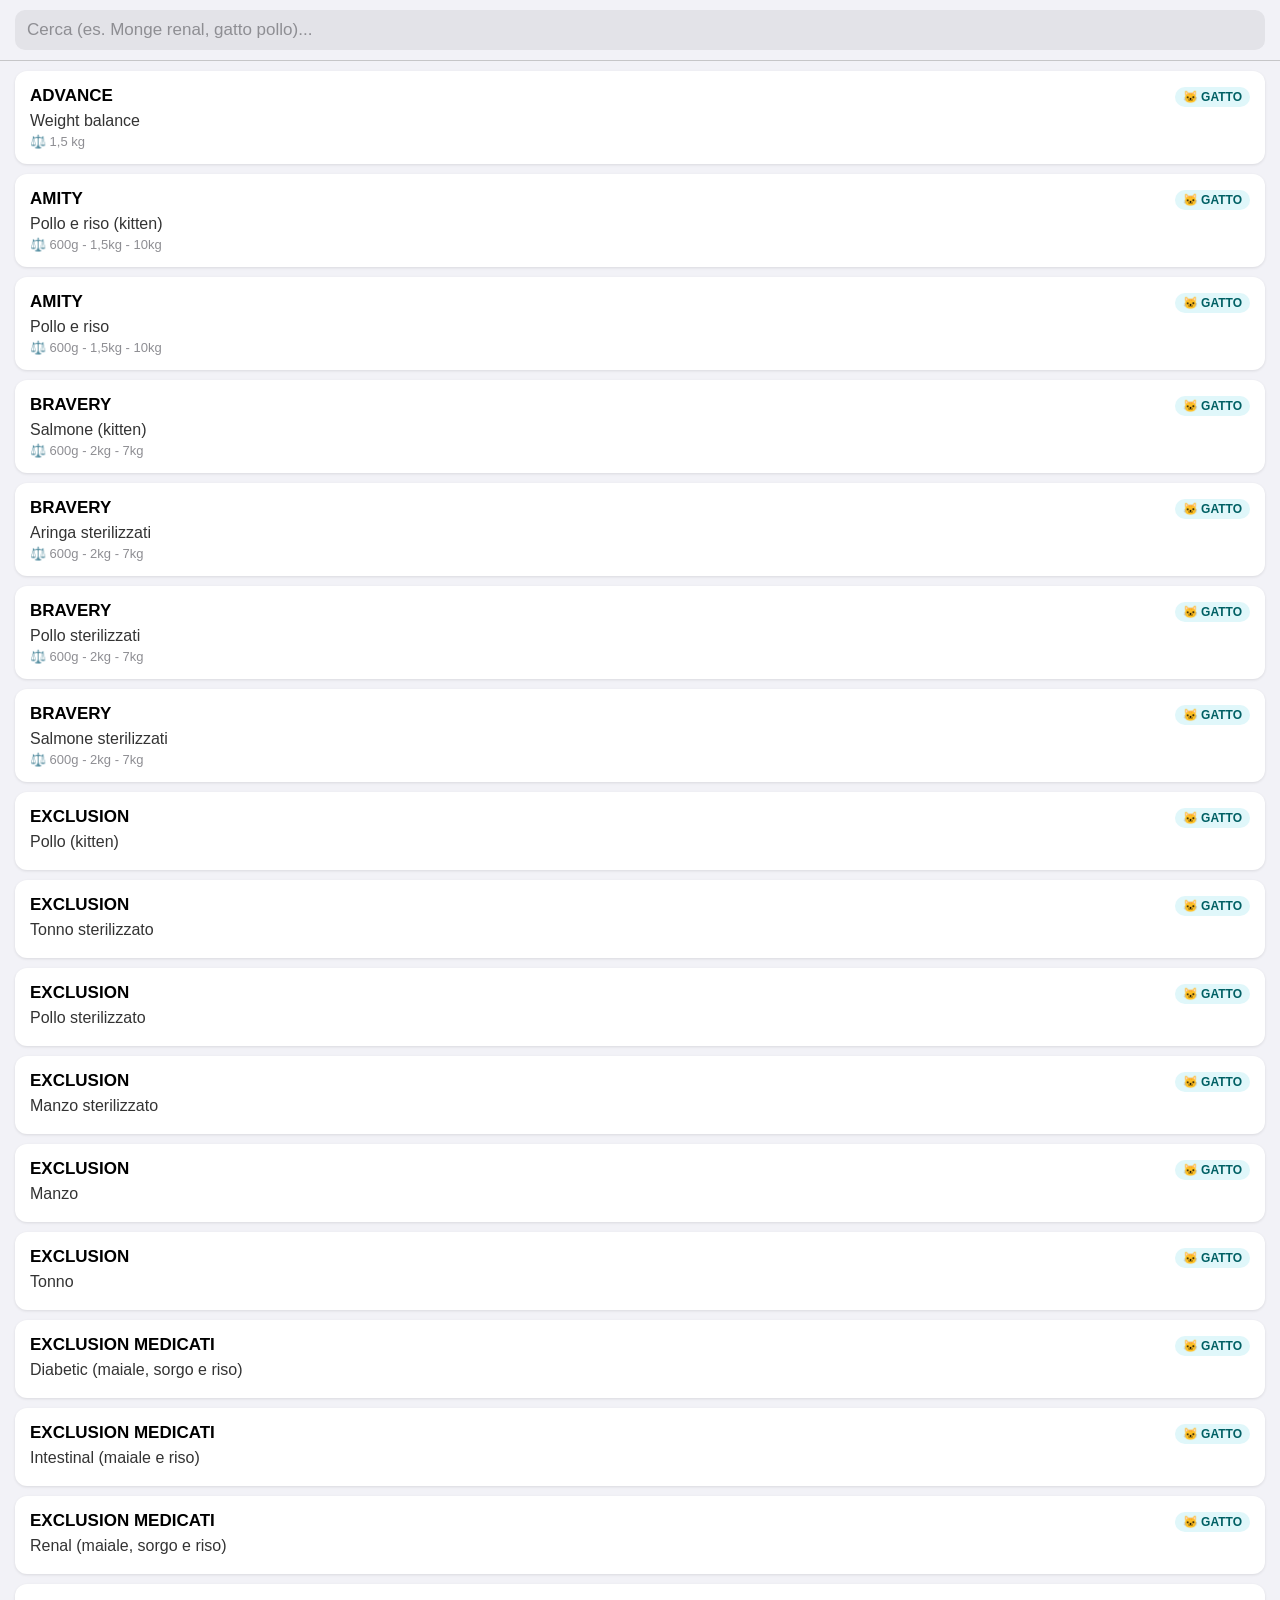
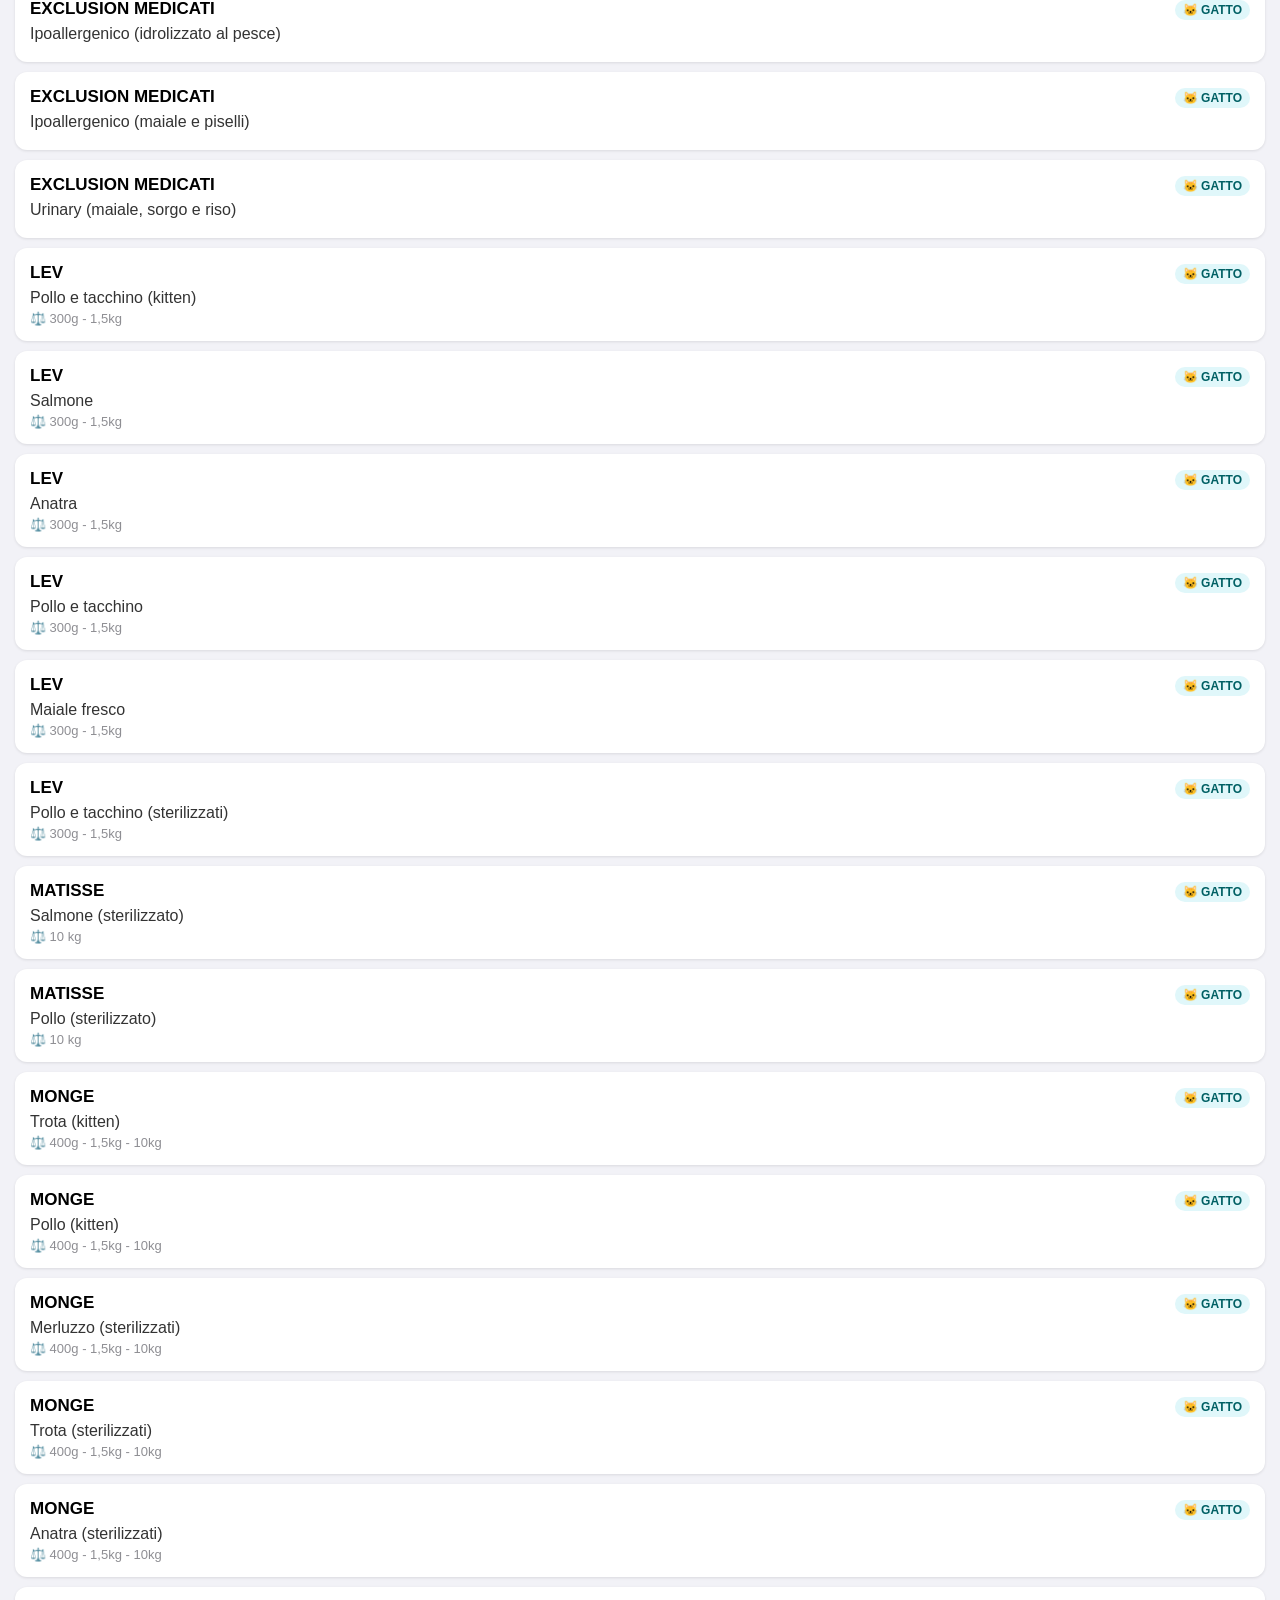
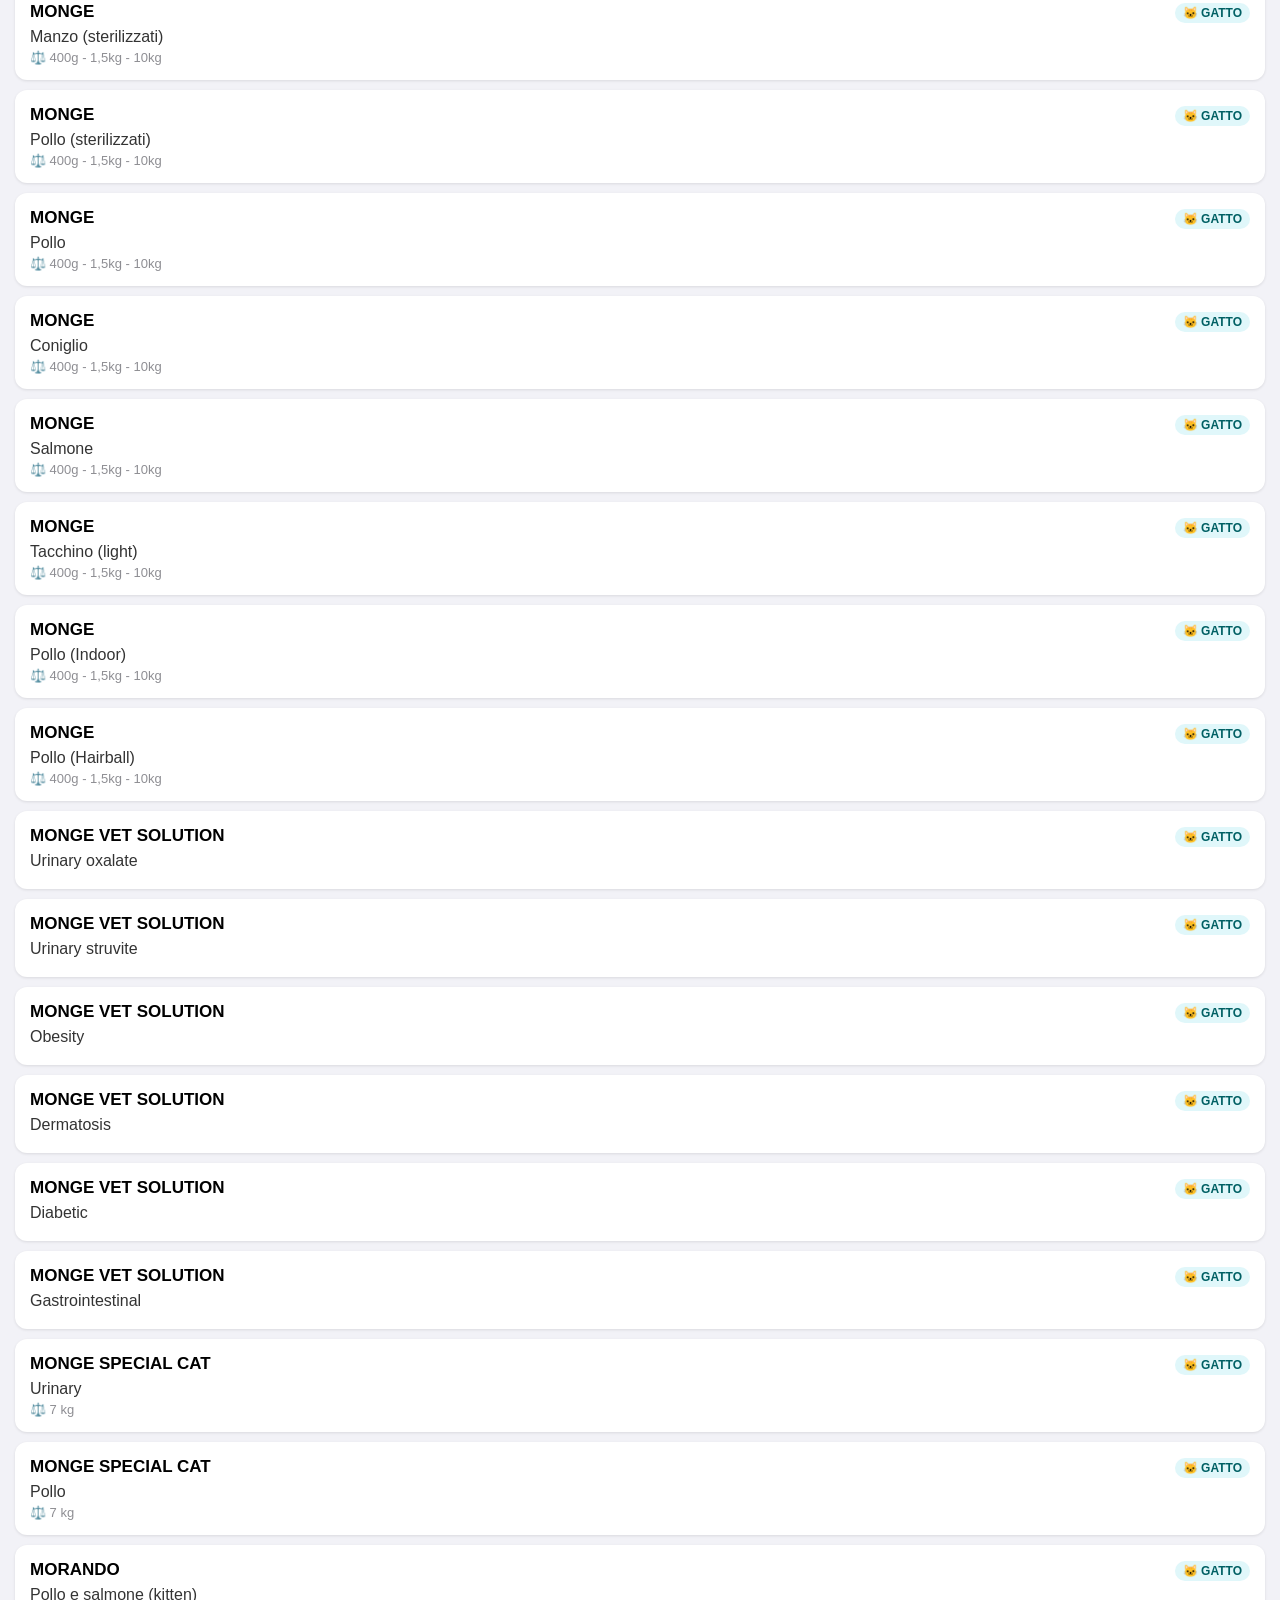
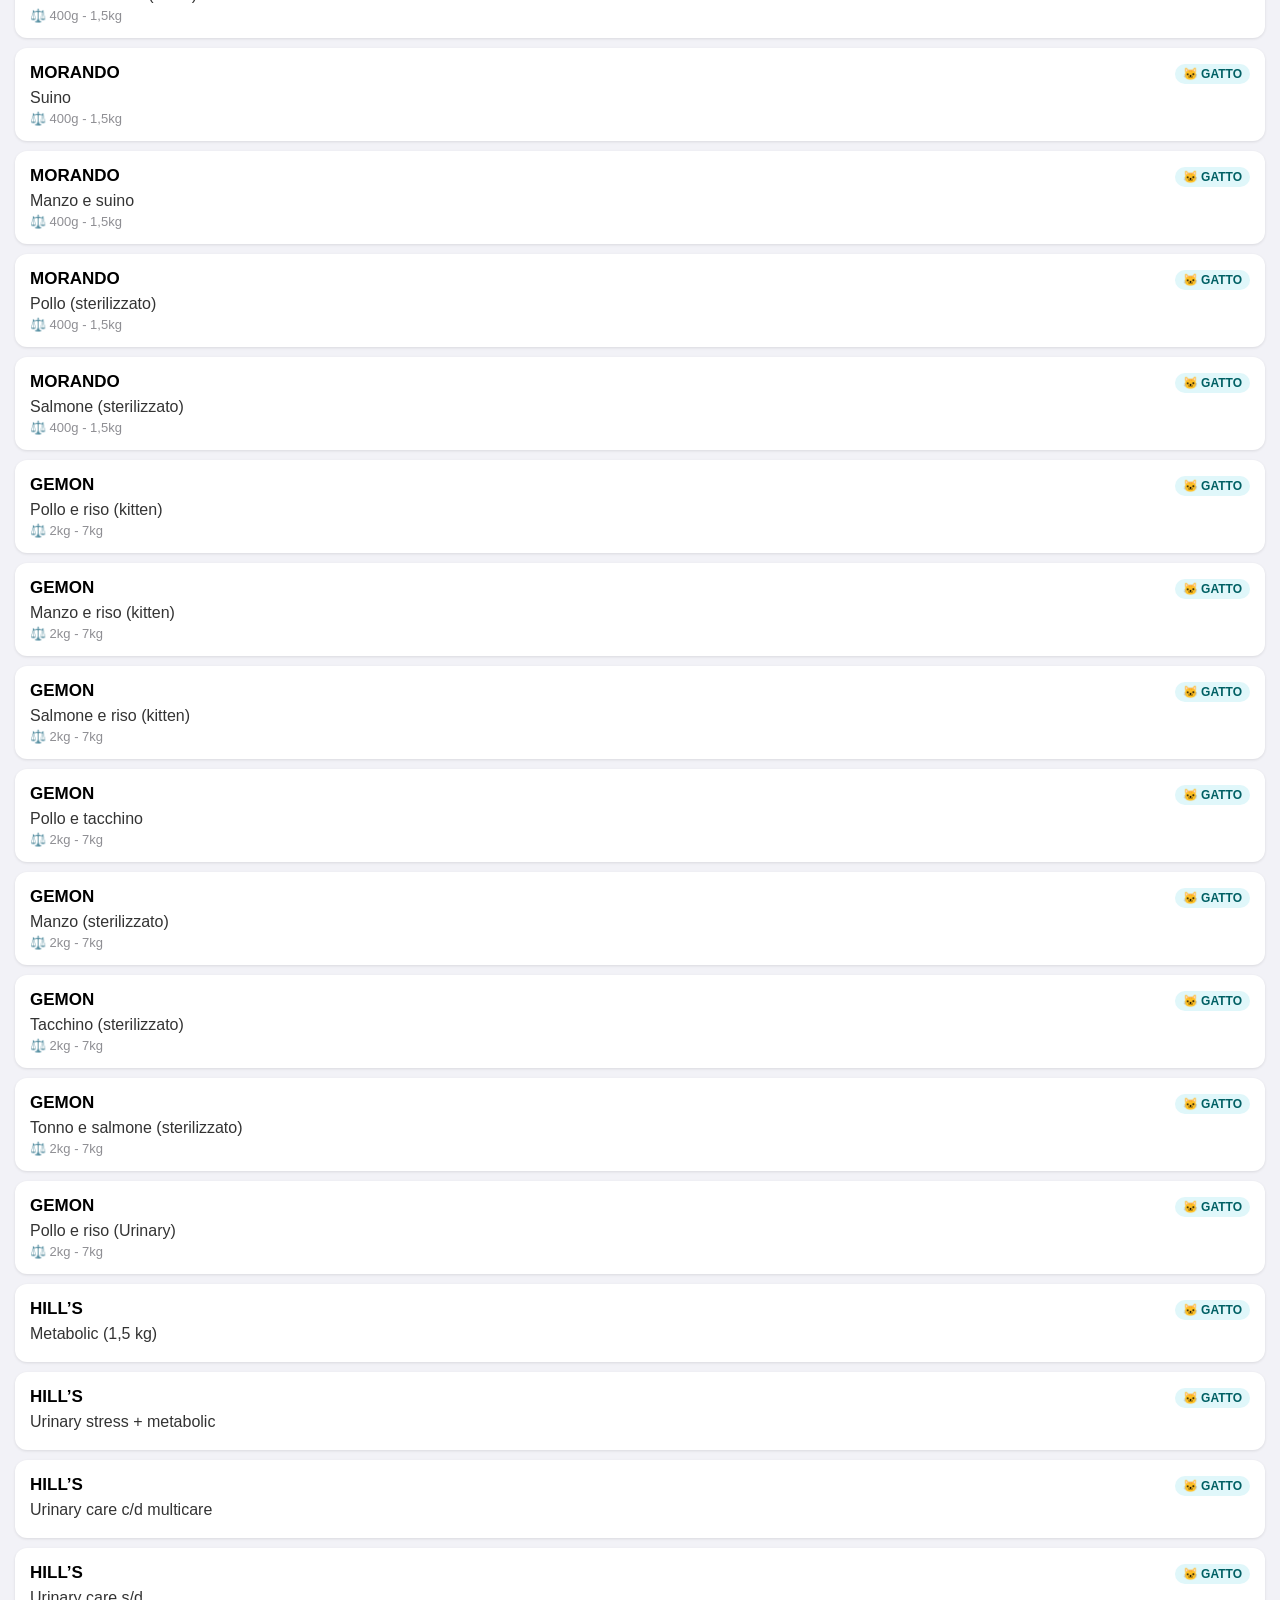
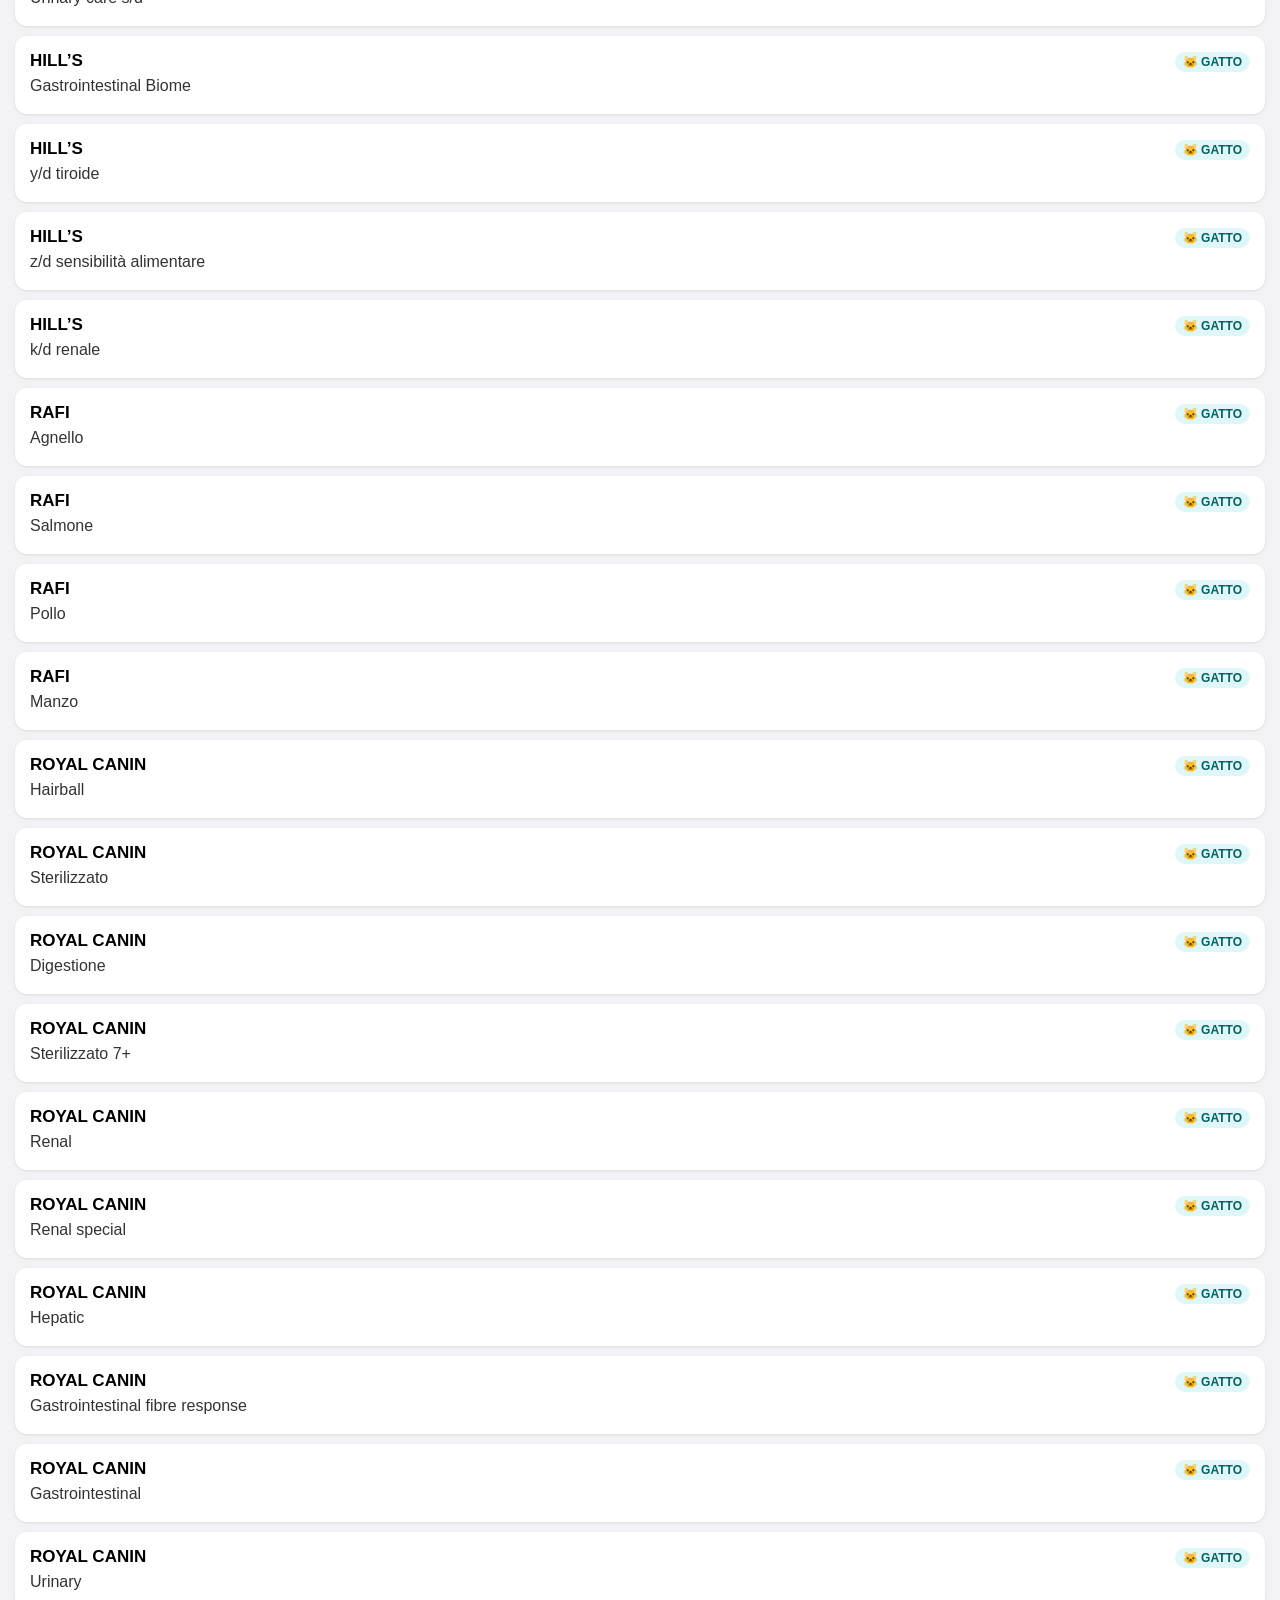
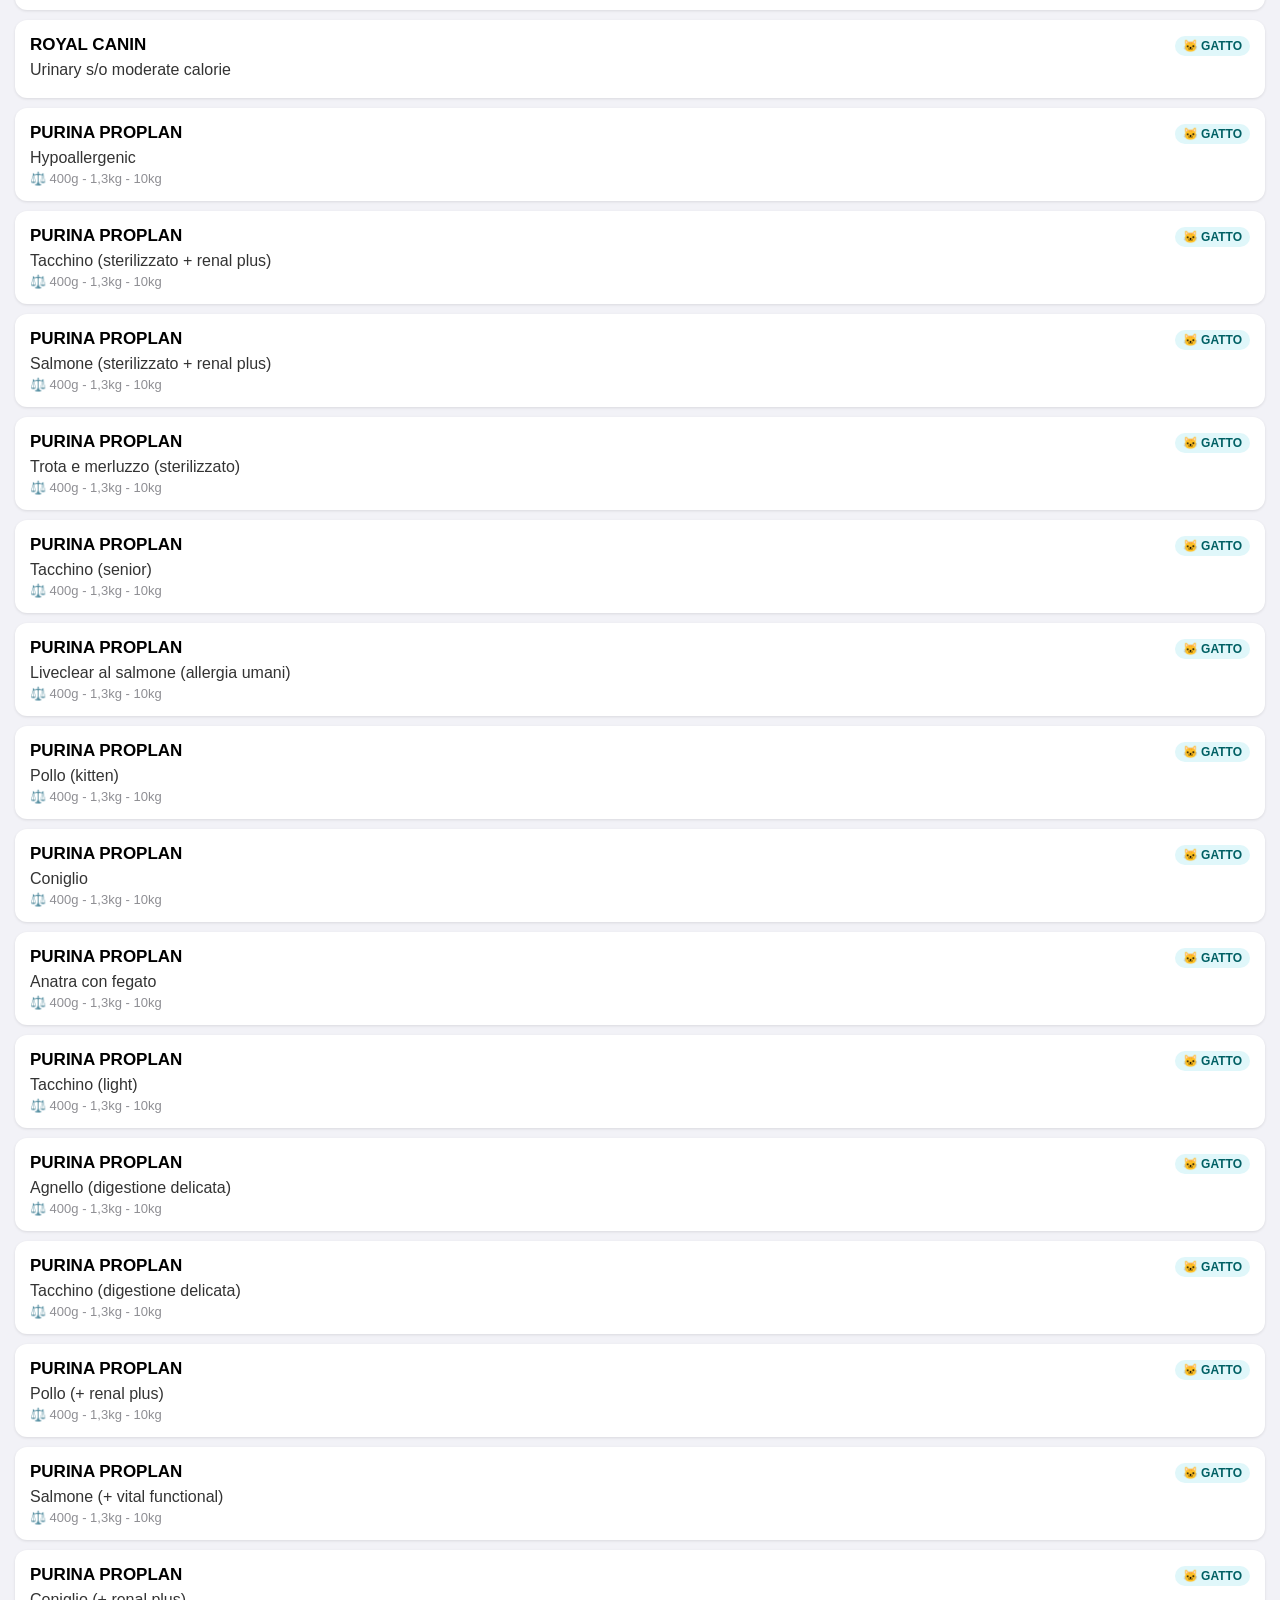
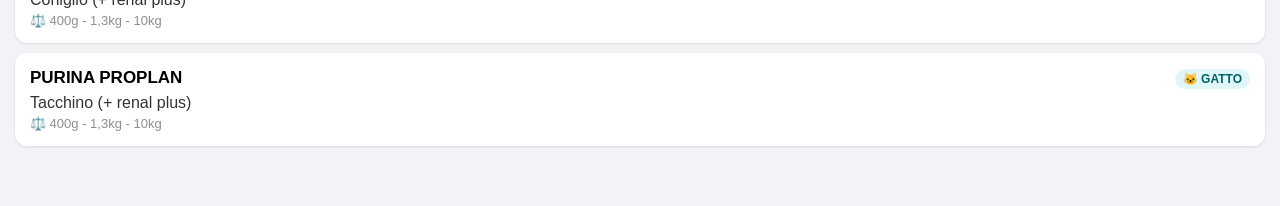
<file: prodotti.html>
<!DOCTYPE html>
<html lang="it">
<head>
    <meta charset="UTF-8">
    <meta name="viewport" content="width=device-width, initial-scale=1.0, maximum-scale=1.0, user-scalable=no">
    <meta name="apple-mobile-web-app-capable" content="yes">
    <meta name="apple-mobile-web-app-status-bar-style" content="default">
    <title>Listino Pet Food</title>
    <style>
        body { 
            font-family: -apple-system, BlinkMacSystemFont, "Segoe UI", Roboto, Helvetica, Arial, sans-serif;
            background-color: #f2f2f7; 
            margin: 0; 
            padding: 0; 
            -webkit-tap-highlight-color: transparent;
        }

        /* Header Fisso */
        .search-container {
            position: sticky;
            top: 0;
            background-color: rgba(242, 242, 247, 0.95);
            padding: 10px 15px;
            z-index: 1000;
            border-bottom: 1px solid #c6c6c8;
            backdrop-filter: blur(10px);
        }

        /* Input Ricerca */
        #search-input {
            width: 100%;
            padding: 10px 12px;
            font-size: 17px;
            border: none;
            border-radius: 10px;
            background-color: #e3e3e8;
            color: #000;
            outline: none;
            box-sizing: border-box;
            appearance: none;
            -webkit-appearance: none;
        }
        #search-input::placeholder { color: #8e8e93; }

        /* Lista */
        .product-list { 
            list-style: none; 
            padding: 0 15px 40px 15px; 
            margin: 10px 0;
        }

        /* Card Prodotto */
        .product-item {
            background-color: #fff;
            padding: 15px;
            margin-bottom: 10px;
            border-radius: 12px;
            box-shadow: 0 1px 3px rgba(0,0,0,0.1);
            display: flex;
            flex-direction: column;
        }

        .header-row {
            display: flex;
            justify-content: space-between;
            align-items: baseline;
            margin-bottom: 5px;
        }

        .brand-name {
            font-size: 17px;
            font-weight: 700;
            color: #000;
            text-transform: uppercase;
        }

        .badge {
            font-size: 12px;
            padding: 3px 8px;
            border-radius: 12px;
            font-weight: 600;
            text-transform: uppercase;
        }
        .badge.cat { background-color: #e0f7fa; color: #006064; }
        .badge.dog { background-color: #fff3e0; color: #e65100; }

        .variant-name {
            font-size: 16px;
            color: #333;
            margin-bottom: 4px;
        }

        .pack-info {
            font-size: 13px;
            color: #8e8e93;
        }

        .no-results {
            text-align: center;
            color: #8e8e93;
            margin-top: 40px;
            font-size: 16px;
        }
        
        /* Evidenzia keyword trovate */
        .highlight { background-color: yellow; }
    </style>
</head>
<body>

    <div class="search-container">
        <input type="search" id="search-input" placeholder="Cerca (es. Monge renal, gatto pollo)..." autocomplete="off">
    </div>

    <ul id="results-container" class="product-list"></ul>

    <script>
        // --- DATABASE PRODOTTI ---
        // Ho strutturato i tuoi dati in questo array
        const rawData = [
            // --- GATTO ---
            {t: "cat", b: "ADVANCE", w: "1,5 kg", v: ["Weight balance"]},
            {t: "cat", b: "AMITY", w: "600g - 1,5kg - 10kg", v: ["Pollo e riso (kitten)", "Pollo e riso"]},
            {t: "cat", b: "BRAVERY", w: "600g - 2kg - 7kg", v: ["Salmone (kitten)", "Aringa sterilizzati", "Pollo sterilizzati", "Salmone sterilizzati"]},
            {t: "cat", b: "EXCLUSION", w: "", v: ["Pollo (kitten)", "Tonno sterilizzato", "Pollo sterilizzato", "Manzo sterilizzato", "Manzo", "Tonno"]},
            {t: "cat", b: "EXCLUSION MEDICATI", w: "", v: ["Diabetic (maiale, sorgo e riso)", "Intestinal (maiale e riso)", "Renal (maiale, sorgo e riso)", "Ipoallergenico (idrolizzato al pesce)", "Ipoallergenico (maiale e piselli)", "Urinary (maiale, sorgo e riso)"]},
            {t: "cat", b: "LEV", w: "300g - 1,5kg", v: ["Pollo e tacchino (kitten)", "Salmone", "Anatra", "Pollo e tacchino", "Maiale fresco", "Pollo e tacchino (sterilizzati)"]},
            {t: "cat", b: "MATISSE", w: "10 kg", v: ["Salmone (sterilizzato)", "Pollo (sterilizzato)"]},
            {t: "cat", b: "MONGE", w: "400g - 1,5kg - 10kg", v: ["Trota (kitten)", "Pollo (kitten)", "Merluzzo (sterilizzati)", "Trota (sterilizzati)", "Anatra (sterilizzati)", "Manzo (sterilizzati)", "Pollo (sterilizzati)", "Pollo", "Coniglio", "Salmone", "Tacchino (light)", "Pollo (Indoor)", "Pollo (Hairball)"]},
            {t: "cat", b: "MONGE VET SOLUTION", w: "", v: ["Urinary oxalate", "Urinary struvite", "Obesity", "Dermatosis", "Diabetic", "Gastrointestinal"]},
            {t: "cat", b: "MONGE SPECIAL CAT", w: "7 kg", v: ["Urinary", "Pollo"]},
            {t: "cat", b: "MORANDO", w: "400g - 1,5kg", v: ["Pollo e salmone (kitten)", "Suino", "Manzo e suino", "Pollo (sterilizzato)", "Salmone (sterilizzato)"]},
            {t: "cat", b: "GEMON", w: "2kg - 7kg", v: ["Pollo e riso (kitten)", "Manzo e riso (kitten)", "Salmone e riso (kitten)", "Pollo e tacchino", "Manzo (sterilizzato)", "Tacchino (sterilizzato)", "Tonno e salmone (sterilizzato)", "Pollo e riso (Urinary)"]},
            {t: "cat", b: "HILL’S", w: "", v: ["Metabolic (1,5 kg)", "Urinary stress + metabolic", "Urinary care c/d multicare", "Urinary care s/d", "Gastrointestinal Biome", "y/d tiroide", "z/d sensibilità alimentare", "k/d renale"]},
            {t: "cat", b: "RAFI", w: "", v: ["Agnello", "Salmone", "Pollo", "Manzo"]},
            {t: "cat", b: "ROYAL CANIN", w: "", v: ["Hairball", "Sterilizzato", "Digestione", "Sterilizzato 7+", "Renal", "Renal special", "Hepatic", "Gastrointestinal fibre response", "Gastrointestinal", "Urinary", "Urinary s/o moderate calorie"]},
            {t: "cat", b: "PURINA PROPLAN", w: "400g - 1,3kg - 10kg", v: ["Hypoallergenic", "Tacchino (sterilizzato + renal plus)", "Salmone (sterilizzato + renal plus)", "Trota e merluzzo (sterilizzato)", "Tacchino (senior)", "Liveclear al salmone (allergia umani)", "Pollo (kitten)", "Coniglio", "Anatra con fegato", "Tacchino (light)", "Agnello (digestione delicata)", "Tacchino (digestione delicata)", "Pollo (+ renal plus)", "Salmone (+ vital functional)", "Coniglio (+ renal plus)", "Tacchino (+ renal plus)"]},
            {t: "cat", b: "SHESIR", w: "400g - 1,5kg", v: ["Pollo (kitten)", "Prosciutto (sterilizzato light)", "Pollo (sterilizzato light)", "Pesce (sterilizzato light)", "Hairball al pollo"]},
            {t: "cat", b: "TRAINER", w: "300g - 1,5kg - 3kg - 10kg", v: ["Salmone (kitten)", "Prosciutto crudo", "Salmone", "Tacchino", "Pollo fresco", "Tonno", "Manzo", "Trota", "Anatra", "Urinary al pollo"]},

            // --- CANE ---
            {t: "dog", b: "AMITY", w: "3kg - 15kg - 18kg", v: ["Pollo (puppy)", "Pollo e agnello", "Maiale iberico e riso", "Agnello e riso", "Salmone e riso", "Manzo e riso", "Pollo e riso (cani giganti)", "Pollo e riso (senior & light)"]},
            {t: "dog", b: "BRAVERY", w: "2kg - 4kg - 12kg", v: ["Salmone puppy", "Pollo puppy", "Salmone", "Agnello", "Maiale", "Aringa"]},
            {t: "dog", b: "EXCLUSION", w: "2kg - 3kg - 12kg", v: ["Pollo puppy", "Manzo Puppy", "Tonno Puppy", "Pollo (light)", "Manzo", "Agnello", "Pollo", "Tonno", "Diabetic", "Intestinal", "Hypo pesce e patate", "Hypo maiale e piselli", "Hypo idrolizzato di pesce", "Renal", "Urinary", "Metabolic"]},
            {t: "dog", b: "FARMINA", w: "800g - 7kg - 12kg", v: ["Agnello Puppy", "Merluzzo Puppy", "Pollo Puppy", "Anatra Puppy", "White (per pelo e lacrimazione)", "Agnello", "Anatra (sterilizzato)"]},
            {t: "dog", b: "FIT ACTIVE", w: "800g - 4kg - 11kg - 15kg", v: ["Manzo e carote", "Coniglio e carote", "Hypo agnello e salmone", "Hypo agnello e verdure", "Hypo agnello e verdure (senior)", "Hypo agnello e verdure (Puppy)", "Hypo coniglio e carote", "Hypo Agnello e carote", "Hypo XXL agnello e verdure (Puppy junior)", "Hypo agnello e verdure (senior light)"]},
            {t: "dog", b: "GEMON", w: "", v: ["Pollo e riso (puppy)", "Tonno e riso (puppy)", "Salmone e riso", "Pollo e riso", "Agnello e riso", "Maiale e riso", "Manzo e riso", "Tonno e riso", "Pollo (light)"]},
            {t: "dog", b: "MONGE", w: "800g - 2,5kg - 7kg - 12kg", v: ["Pollo con uova (intestinal)", "Salmone e tonno (hypo)", "Agnello e riso (Puppy)", "Salmone e riso (Puppy)", "Agnello, riso e patate (Puppy)", "Pollo e riso (Puppy)", "Pollo e riso", "Salmone e riso", "Coniglio, patate e riso", "Trota, riso e patate", "Salmone (light)", "Pollo", "Manzo e riso", "Maiale, riso e patate", "Tacchino, riso e patate", "Anatra, riso e patate"]},
            {t: "dog", b: "MONGE BE WILD", w: "2,5kg - 12kg", v: ["Acciughe, patate e piselli", "Anatra con patate", "Anatra con patate (Puppy)", "Agnello, patate e piselli", "Cinghiale", "Cervo", "Oca", "Salmone e piselli"]},
            {t: "dog", b: "MORANDO", w: "", v: ["Manzo, piselli e barbabietola", "Pollo e avena", "Suino e ortaggi"]},
            {t: "dog", b: "OASY", w: "2,5kg - 12kg", v: ["Agnello (Puppy)", "Salmone (puppy)", "Maiale", "Agnello", "Salmone"]},
            {t: "dog", b: "ROYAL CANIN", w: "2kg - 4kg - 8kg", v: ["Puppy mini", "Adult Mini", "Adult medium", "Barboncini", "Spitz", "Starter", "Satiety", "Hepatic", "Gastrointestinal", "Gastrointestinal (Puppy)", "Renal", "Urinary S/O", "Hypoallergenic"]},
            {t: "dog", b: "SHESIR", w: "2kg - 3kg - 12kg", v: ["Pesce", "Prosciutto", "Pollo", "Agnello"]},
            {t: "dog", b: "TRAINER", w: "800g - 2kg - 3kg", v: ["Coniglio", "Agnello", "Maiale", "Salmone", "Prosciutto crudo", "Tonno", "Pesce bianco diliscato", "Manzo"]},
            {t: "dog", b: "PURINA PROPLAN", w: "", v: ["EN Gastrointestinal", "NF Renal", "UR Urinary"]},
            {t: "dog", b: "VETLIFE", w: "", v: ["Hypo pesce idrolizzato", "Dermatosis salmone", "Obesity al pollo"]}
        ];

        // "Appiattiamo" i dati per renderli facili da cercare
        const products = [];
        rawData.forEach(brandGroup => {
            brandGroup.v.forEach(variant => {
                products.push({
                    type: brandGroup.t, // cat o dog
                    brand: brandGroup.b,
                    weight: brandGroup.w,
                    name: variant,
                    // Creiamo una stringa nascosta per la ricerca ottimizzata
                    searchString: (brandGroup.t === 'cat' ? 'gatto cat ' : 'cane dog ') + 
                                  brandGroup.b.toLowerCase() + " " + 
                                  variant.toLowerCase() + " " + 
                                  brandGroup.w.toLowerCase()
                });
            });
        });

        const searchInput = document.getElementById('search-input');
        const resultsContainer = document.getElementById('results-container');

        function displayProducts(list) {
            resultsContainer.innerHTML = '';
            
            if (list.length === 0) {
                resultsContainer.innerHTML = '<div class="no-results">Nessun prodotto trovato.</div>';
                return;
            }

            // Limitiamo la visualizzazione iniziale per velocità se la lista è troppo lunga
            const displayList = list.length > 100 ? list.slice(0, 100) : list;

            displayList.forEach(p => {
                const li = document.createElement('li');
                li.className = 'product-item';
                
                const typeBadge = p.type === 'cat' 
                    ? '<span class="badge cat">🐱 Gatto</span>' 
                    : '<span class="badge dog">🐶 Cane</span>';

                const weightHtml = p.weight ? `<div class="pack-info">⚖️ ${p.weight}</div>` : '';

                li.innerHTML = `
                    <div class="header-row">
                        <span class="brand-name">${p.brand}</span>
                        ${typeBadge}
                    </div>
                    <div class="variant-name">${p.name}</div>
                    ${weightHtml}
                `;
                resultsContainer.appendChild(li);
            });
        }

        searchInput.addEventListener('input', (e) => {
            const term = e.target.value.toLowerCase().trim();
            
            if (!term) {
                displayProducts(products); // Mostra tutto se vuoto
                return;
            }

            const terms = term.split(/\s+/).filter(w => w.length > 0);

            const filtered = products.filter(p => {
                // Ogni parola digitata deve essere presente nella stringa di ricerca del prodotto
                return terms.every(t => p.searchString.includes(t));
            });

            displayProducts(filtered);
        });

        // Mostra tutto all'avvio
        displayProducts(products);

    </script>
</body>
</html>
</file>
